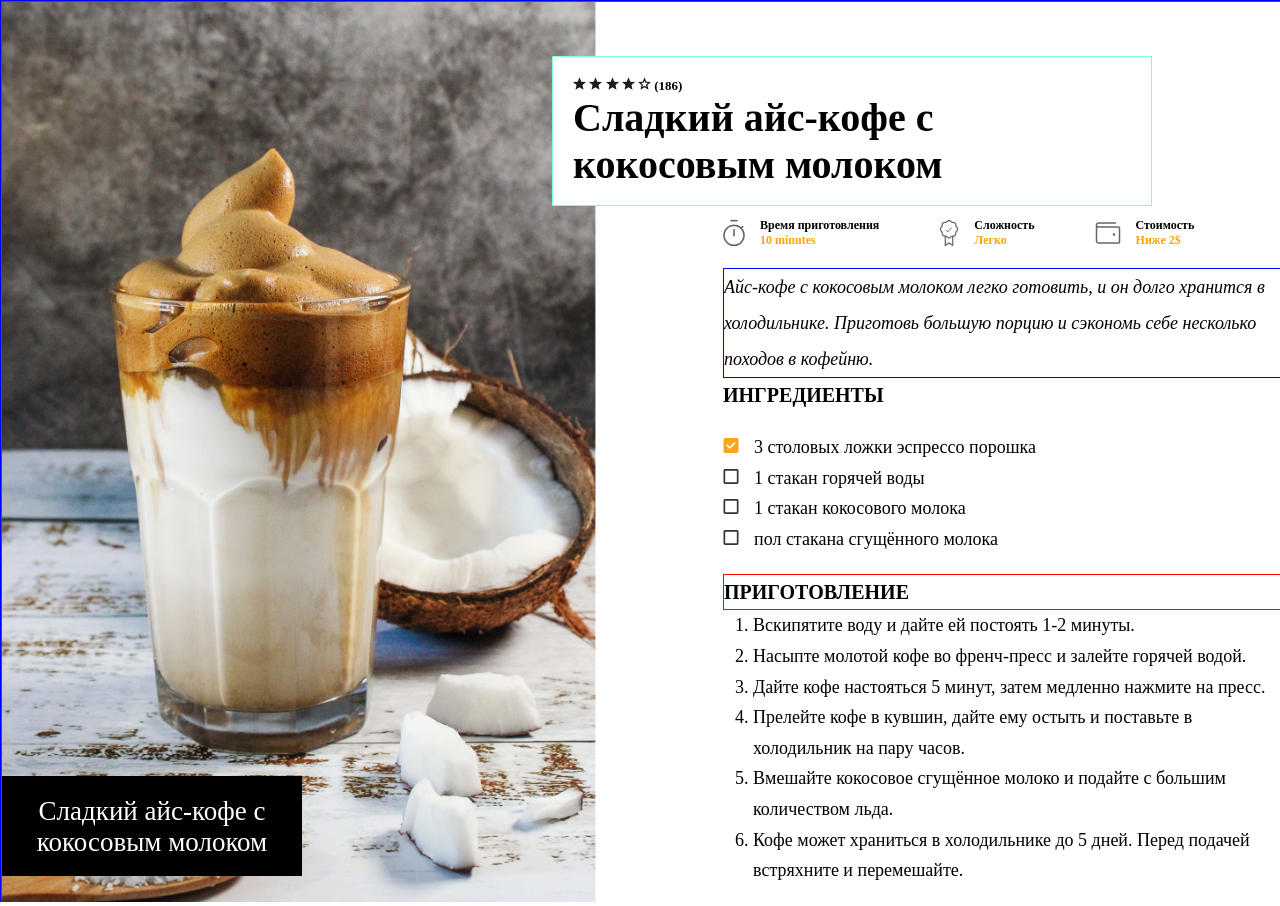
<file: index.html>
<!DOCTYPE html>
<html lang="ru">
<head>
  <meta charset="UTF-8">
  <title>Рецепт кофе</title>
  <link rel="stylesheet" href="index.css">
</head>
<body>
  <div class="container">
    <img src="images/image.png" height="900px"/>
    <div class="ice-coffee">Сладкий айс-кофе с кокосовым молоком</div>
    <div class="ice-coffee1">
     <h1 class="zg">
      <img src="images/icon.svg" width="13px" height="13px"/>
      <img src="images/icon.svg" width="13px" height="13px"/>
      <img src="images/icon.svg" width="13px" height="13px"/>
      <img src="images/icon.svg" width="13px" height="13px"/>
      <img src="images/icon1.svg" width="13px" height="13px"/>
      (186)
     </h1>
      <p>Сладкий айс-кофе с кокосовым молоком</p>
      <div class="ice-coffee2">
        <div class="vector">
          <img src="images/Vector.svg" class="icons">
          <p>Время приготовления<br><span class="highlight-text">10 minutes</span></p>
        </div>
        <div class="vector">
          <img src="images/Group.svg" class="icons">
          <p>Сложность<br><span class="highlight-text">Легко</span></p>
        </div>
        <div class="vector">
          <img src="images/Cosh.svg" class="icons">
          <p>Стоимость<br><span class="highlight-text">Ниже 2$</span></p>
        </div>
      </div>
      <div class="description"> 
          Айс-кофе с кокосовым молоком легко готовить, и он долго хранится
          в холодильнике. Приготовь большую порцию и сэкономь себе несколько
          походов в кофейню.
      </div>
      <div class="ingredients">
        <h1 class="text">ИНГРЕДИЕНТЫ</h1>
        <p><img src="images/orange icon.svg" class="orange-icon"><span>3 столовых ложки эспрессо порошка</span></p>
        <p><img src="images/white icon.svg" class="orange-icon"><span>1 стакан горячей воды</span></p>
        <p><img src="images/white icon.svg" class="orange-icon"><span>1 стакан кокосового молока</span></p>
        <p><img src="images/white icon.svg" class="orange-icon"><span>пол стакана сгущённого молока</span></p>
      </div>
      <div class="cooking">
        <h1 class="text1">ПРИГОТОВЛЕНИЕ</h1>
        <ol>
          <li>Вскипятите воду и дайте ей постоять 1-2 минуты.</li>
          <li>Насыпте молотой кофе во френч-пресс и залейте горячей водой.</li>
          <li>Дайте кофе настояться 5 минут, затем медленно нажмите на пресс.</li>
          <li>Прелейте кофе в кувшин, дайте ему остыть и поставьте в холодильник на пару часов.</li>
          <li>Вмешайте кокосовое сгущённое молоко и подайте с большим количеством льда.</li>
          <li>Кофе может храниться в холодильнике до 5 дней. Перед подачей встряхните и перемешайте. </li>
        </ol>
      </div>
  </div>
</body>
</html>
</file>
<file: index.css>
* {
  margin: 0;
  padding: 0;
  box-sizing: border-box;
}

body {
    width: 1600px;
    border: 1px solid blue;
}

.container {
    position: relative;
    border: 1px solid red;
    height: 900px;
}


.ice-coffee {
    display: flex;
    position: relative;
    bottom: 130px;
    color: white;
    background-color: black;
    font-size: 27px;
    width: 300px;
    height: 100px;
    padding: 20px;
    text-align: center;
    z-index: 1;
    font-family: 'Times New Roman', Times, serif;
}

.ice-coffee1 {
    display: flex;
    position: relative;
    bottom : 950px;
    right: -550px;
    color: black;
    background-color: white;
    font-size: 40px;
    font-weight: bolder;
    width: 600px;
    height: 150px;
    padding: 20px;
    z-index: 1;
    font-family: 'Times New Roman', Times, serif;
    border: 1px solid aquamarine;
    flex-wrap: wrap;
}

.zg {
    font-size: 13px;
}

.ice-coffee2 {
    display: flex;
    position: relative;
    font-size: 12px;
    bottom: -30px;
    right: -150px;
    font-family:'Times New Roman', Times, serif;
}

.vector {
    display: flex;
    flex-direction: row;
    padding-right: 60px;
 }

.icons {
    display: flex;
    padding-right: 15px;
 }

.highlight-text {
    color: orange;
}

.description {
    display: flex;
    font-size: 18px;
    position: relative;
    bottom: -50px;
    right: -150px;
    margin-bottom: 20px;
    text-align: left;
    font-weight: normal;
    font-style: italic;
    line-height: 2;
    border: 1px solid blue;
}
.ingredients {
    display: flex;
    font-size: 18px;
    position: relative;
    bottom: -30px;
    right: -150px;
    flex-direction: column;   
    line-height: 1.7;
    font-weight: normal;
}

.text {
    font-size: 20px;
    margin-bottom: 20px;
}

.orange-icon {
    margin-right: 15px;
}

.cooking {
    display: flex;
    font-size: 18px;
    position: relative;
    margin-top: 20px;;
    bottom: -30px;
    right: -150px;
    flex-direction: column;   
    line-height: 1.7;
    font-weight: normal;    
}

.text1 {
    font-size: 20px;
    border: 1px solid red;
}

ol {
    margin-left: 30px;
}
</file>
